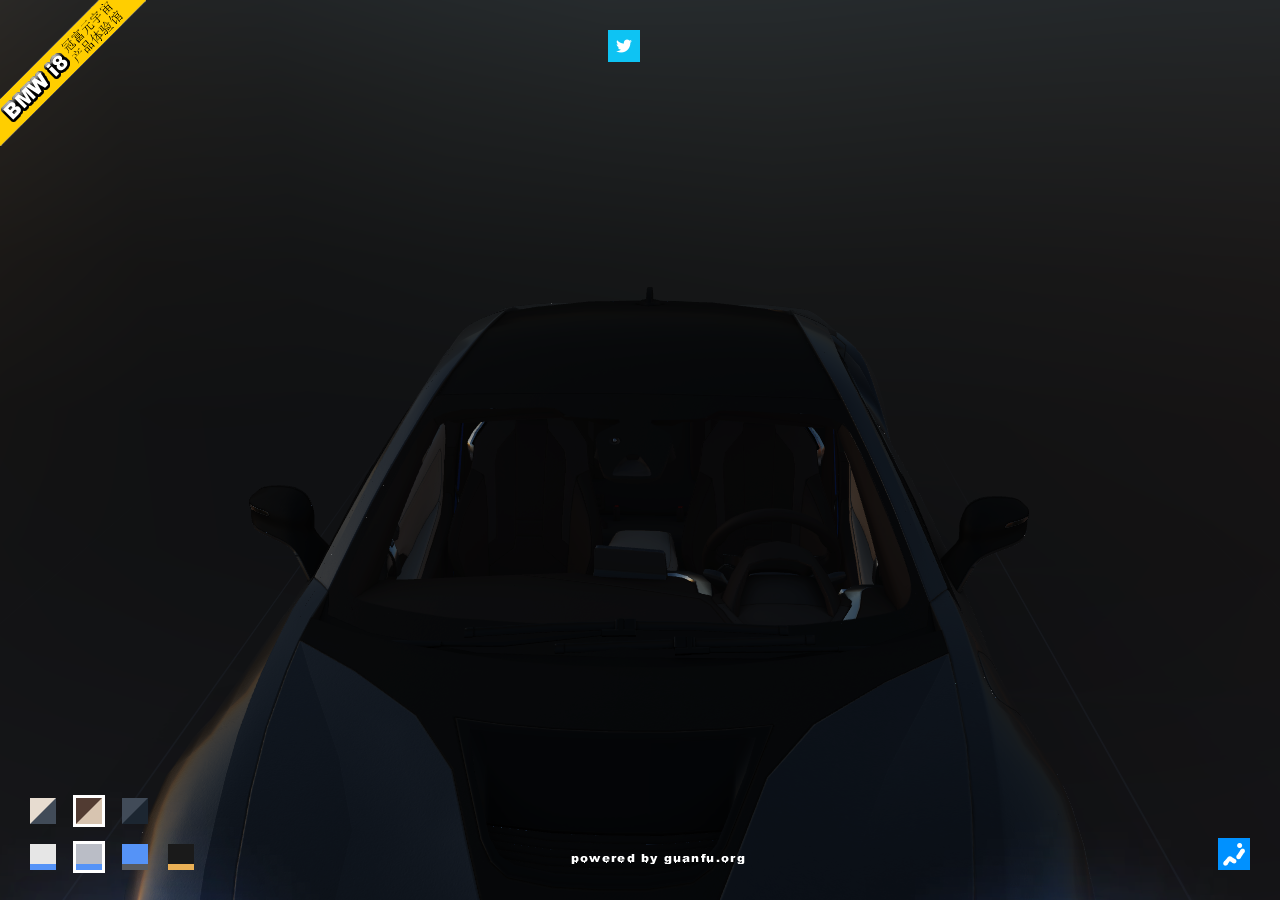
<file: index.html>
<!doctype html>
<html>
<head>
    <meta name='viewport' content='width=device-width, initial-scale=1, maximum-scale=1, minimum-scale=1, user-scalable=no' />
    <meta charset='utf-8'>
    <link rel="stylesheet" type="text/css" href="styles.css#https://s3-eu-west-1.amazonaws.com/apps.playcanvas.com/w2UjNIVS/styles.css">
    <link rel="manifest" href="manifest.json#https://s3-eu-west-1.amazonaws.com/apps.playcanvas.com/w2UjNIVS/manifest.json">
    <style></style>
    <title>BMW i8</title>
    <script src="playcanvas-stable.min.js#https://s3-eu-west-1.amazonaws.com/apps.playcanvas.com/w2UjNIVS/playcanvas-stable.min.js"></script>
    <script>
        ASSET_PREFIX = "./";
        SCRIPT_PREFIX = "./";
        SCENE_PATH = "370516.json";
        CONTEXT_OPTIONS = {
            'antialias': true,
            'alpha': true,
            'preserveDrawingBuffer': false,
            'preferWebGl2': true
        };
        SCRIPTS = [ 5257986, 5257983, 5257981, 5257984, 5257988, 5257989, 5257991, 5257992, 5257993, 5257994, 5257996, 5257998, 5257999, 5258000, 5258002, 5258003, 5258001, 5257997, 5257995, 5257990, 5257985, 5257982, 30427258 ];
        CONFIG_FILENAME = "config.json#https://s3-eu-west-1.amazonaws.com/apps.playcanvas.com/w2UjNIVS/config.json";
        INPUT_SETTINGS = {
            useKeyboard: true,
            useMouse: true,
            useGamepads: false,
            useTouch: true
        };
        pc.script.legacy = false;
        PRELOAD_MODULES = [
            {'moduleName' : 'BASIS', 'glueUrl' : 'files/assets/basis.wasm.js', 'wasmUrl' : 'files/assets/basis.wasm.wasm', 'fallbackUrl' : 'files/assets/basis.js', 'preload' : false},
        ];
    </script>
</head>
<body>
    <script src="__modules__.js#https://s3-eu-west-1.amazonaws.com/apps.playcanvas.com/w2UjNIVS/__modules__.js"></script>
    <script src="__start__.js#https://s3-eu-west-1.amazonaws.com/apps.playcanvas.com/w2UjNIVS/__start__.js"></script>
    <script src="__loading__.js#https://s3-eu-west-1.amazonaws.com/apps.playcanvas.com/w2UjNIVS/__loading__.js"></script>
</body>
</html>
</file>
<file: styles.css>
html {
    height: 100%;
    background-color: #1d292c;
}
body {
    margin: 0;
    max-height: 100%;
    height: 100%;
    overflow: hidden;
    background-color: #1d292c;
    font-family: Helvetica, arial, sans-serif;
    position: relative;
    width: 100%;

    -webkit-tap-highlight-color: transparent;
}

#application-canvas {
    display: block;
    position: absolute;
    top: 0;
    left: 0;
    right: 0;
    bottom: 0;
}
#application-canvas.fill-mode-NONE {
    margin: auto;
}
#application-canvas.fill-mode-KEEP_ASPECT {
    width: 100%;
    height: auto;
    margin: 0;
}
#application-canvas.fill-mode-FILL_WINDOW {
    width: 100%;
    height: 100%;
    margin: 0;
}

canvas:focus {
    outline: none;
}
</file>
